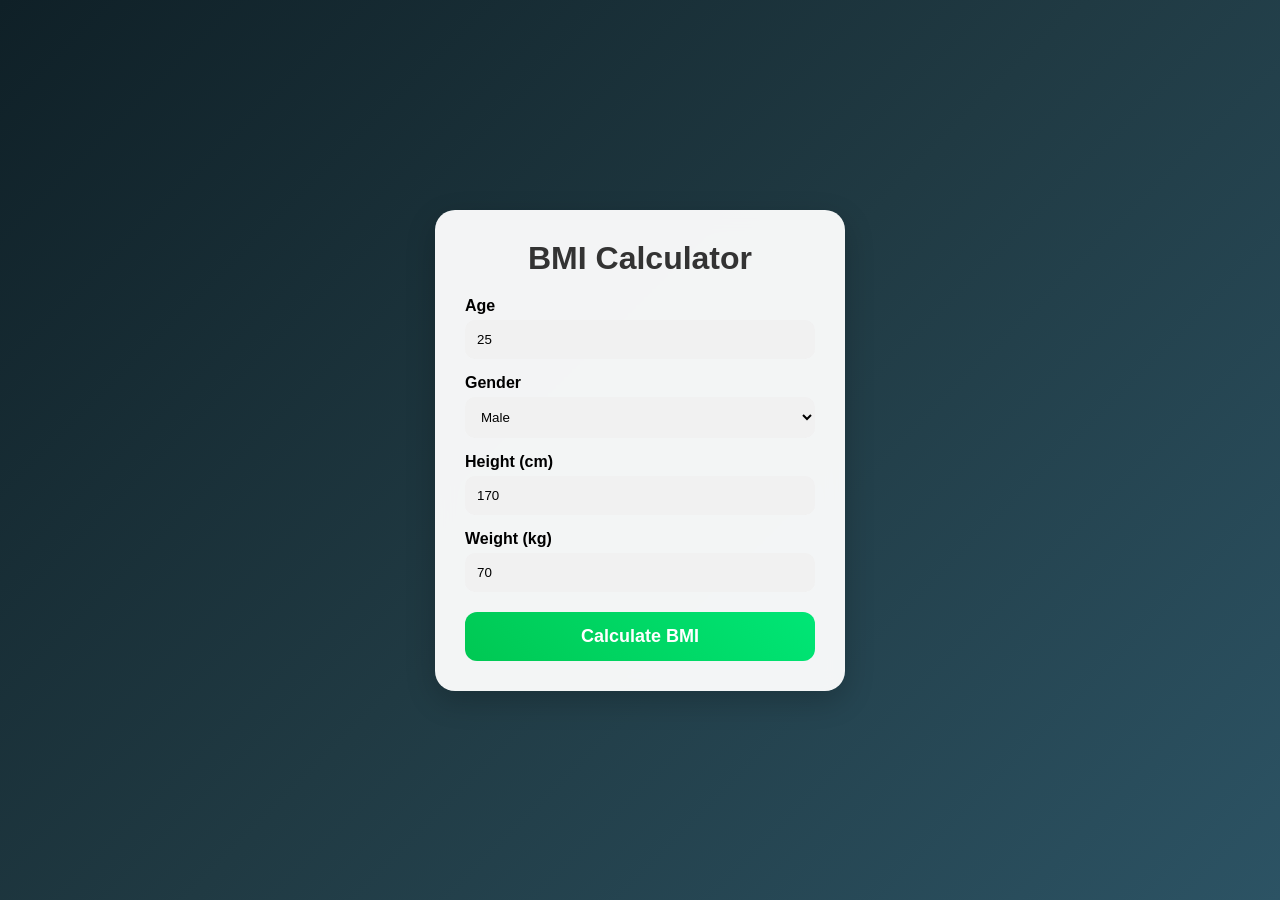
<file: index.html>
<!DOCTYPE html>
<html lang="en">
<head>
    <meta charset="UTF-8">
    <meta name="viewport" content="width=device-width, initial-scale=1.0">
    <title>BMI Calculator</title>
    <link rel="stylesheet" href="style.css">
</head>
<body>

<div class="container">
    <div class="card">

        <h1>BMI Calculator</h1>

        <label>Age</label>
        <input type="number" id="age" value="25">

        <label>Gender</label>
        <select id="gender">
            <option>Male</option>
            <option>Female</option>
        </select>

        <label>Height (cm)</label>
        <input type="number" id="height" value="170">

        <label>Weight (kg)</label>
        <input type="number" id="weight" value="70">


        <button onclick="calculateBMI()">
            Calculate BMI
        </button>
        
<div id="result"></div>




    </div>
</div>

<script src="script.js"></script>

</body>
</html>
</file>
<file: style.css>
*{
    margin:0;
    padding:0;
    box-sizing:border-box;
    font-family:Arial,sans-serif;
}

body{
    min-height:100vh;
    display:flex;
    justify-content:center;
    align-items:center;
    background:linear-gradient(
        135deg,
        #667eea,
        #764ba2,
        #00c6ff
    );
}

.container{
    width:100%;
    max-width:450px;
    padding:20px;
}

.card{
    background:rgba(255,255,255,0.95);
    backdrop-filter:blur(10px);
    border-radius:20px;
    padding:30px;
    box-shadow:0 10px 30px rgba(0,0,0,0.2);
}

h1{
    text-align:center;
    color:#333;
    margin-bottom:20px;
}

label{
    display:block;
    margin-top:15px;
    margin-bottom:5px;
    font-weight:bold;
}

input,select{
    width:100%;
    padding:12px;
    border:none;
    border-radius:10px;
    background:#f1f1f1;
}

button{
    width:100%;
    margin-top:20px;
    padding:14px;
    border:none;
    border-radius:12px;
    background:linear-gradient(
        45deg,
        #00c853,
        #00e676
    );
    color:white;
    font-size:18px;
    font-weight:bold;
    cursor:pointer;
}

button:hover{
    transform:scale(1.03);
}

.result{
    margin-top:25px;
    text-align:center;
}

#bmiValue{
    font-size:40px;
    color:#00c853;
}
body{
    margin:0;
    font-family:Arial,sans-serif;
    background:linear-gradient(
        135deg,
        #0f2027,
        #203a43,
        #2c5364
    );
    min-height:100vh;
}

.result-container{
    max-width:900px;
    margin:40px auto;
    padding:30px;
    background:rgba(255,255,255,0.95);
    border-radius:25px;
    box-shadow:0 15px 35px rgba(0,0,0,0.3);
}

.bmi-score{
    text-align:center;
    font-size:60px;
    color:#00c853;
    font-weight:bold;
}

.status{
    text-align:center;
    font-size:28px;
    font-weight:bold;
    margin-bottom:20px;
}

.section{
    margin-top:20px;
    padding:20px;
    border-radius:15px;
    background:#f8f9fa;
}

.section h2{
    color:#333;
}
.section{
    background:#ffffff;
    padding:20px;
    margin:20px 0;
    border-radius:15px;
    box-shadow:0 4px 10px rgba(0,0,0,0.1);
}

.section h3{
    color:#1565c0;
}

table{
    border-collapse:collapse;
    margin-top:10px;
}

table th,
table td{
    padding:10px;
    text-align:center;
}
.meter {
    width: 300px;
    height: 150px;
    margin: 30px auto;
    position: relative;
    overflow: hidden;
}

.semi-circle {
    width: 300px;
    height: 300px;
    border-radius: 50%;
    background: conic-gradient(
        #4da6ff 0deg 60deg,
        #2ecc71 60deg 120deg,
        #f39c12 120deg 180deg,
        #e74c3c 180deg 180deg
    );
    position: absolute;
    top: 0;
    left: 0;
    transform: rotate(180deg);
}

#needle {
    width: 4px;
    height: 120px;
    background: black;
    position: absolute;
    bottom: 0;
    left: 50%;
    transform-origin: bottom;
    transform: rotate(-90deg);
    transition: transform 1s ease-in-out;
}

.center-dot {
    width: 15px;
    height: 15px;
    background: black;
    border-radius: 50%;
    position: absolute;
    bottom: 0;
    left: 50%;
    transform: translateX(-50%);
}
.meter-container{
    text-align:center;
    margin-top:30px;
}

.meter{
    width:300px;
    height:150px;
    margin:auto;
    position:relative;
    overflow:hidden;
}

.arc{
    width:300px;
    height:300px;
    border-radius:50%;
    background: conic-gradient(
        #4da6ff 0deg 60deg,
        #2ecc71 60deg 120deg,
        #f39c12 120deg 180deg,
        #e74c3c 180deg 180deg
    );
    transform: rotate(180deg);
}

#needle{
    width:4px;
    height:120px;
    background:black;
    position:absolute;
    bottom:0;
    left:50%;
    transform-origin: bottom;
    transform: rotate(-90deg);
    transition: transform 1s ease-in-out;
}

.center-dot{
    width:15px;
    height:15px;
    background:black;
    border-radius:50%;
    position:absolute;
    bottom:0;
    left:50%;
    transform:translateX(-50%);
}
</file>
